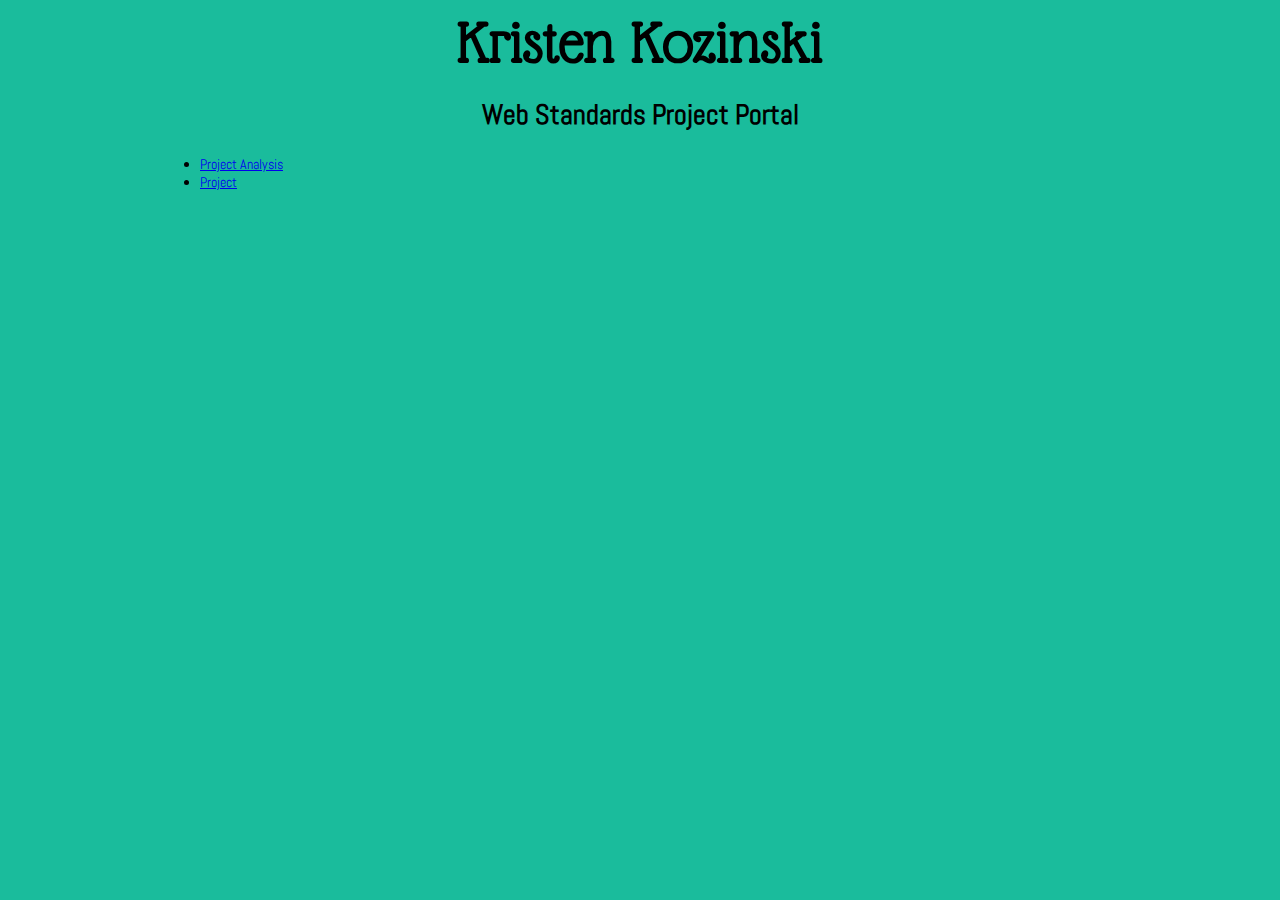
<file: index.html>
<!DOCTYPE html>
<html lang="en">
<head>
<meta charset="utf-8" />
<link rel="stylesheet" type="text/css" href="css/styles.css">
<link href='http://fonts.googleapis.com/css?family=Glass+Antiqua' rel='stylesheet' type='text/css'>
<link href='http://fonts.googleapis.com/css?family=Abel' rel='stylesheet' type='text/css'>

<title>Kristen Kozinski's WSP Portal</title>
</head>

<body>
	<div id="wrapper">
		<div id="header">
			<h1>Kristen Kozinski</h1>
			<h2>Web Standards Project Portal</h2>
		</div>

		<div id="main_content">
			<ul>
				<li><a href="project analysis/index.html">Project Analysis</a></li>
				<li><a href="project/index.html">Project</a></li>
				
			</ul>
		</div>
	</div>
</body>
</html>
</file>
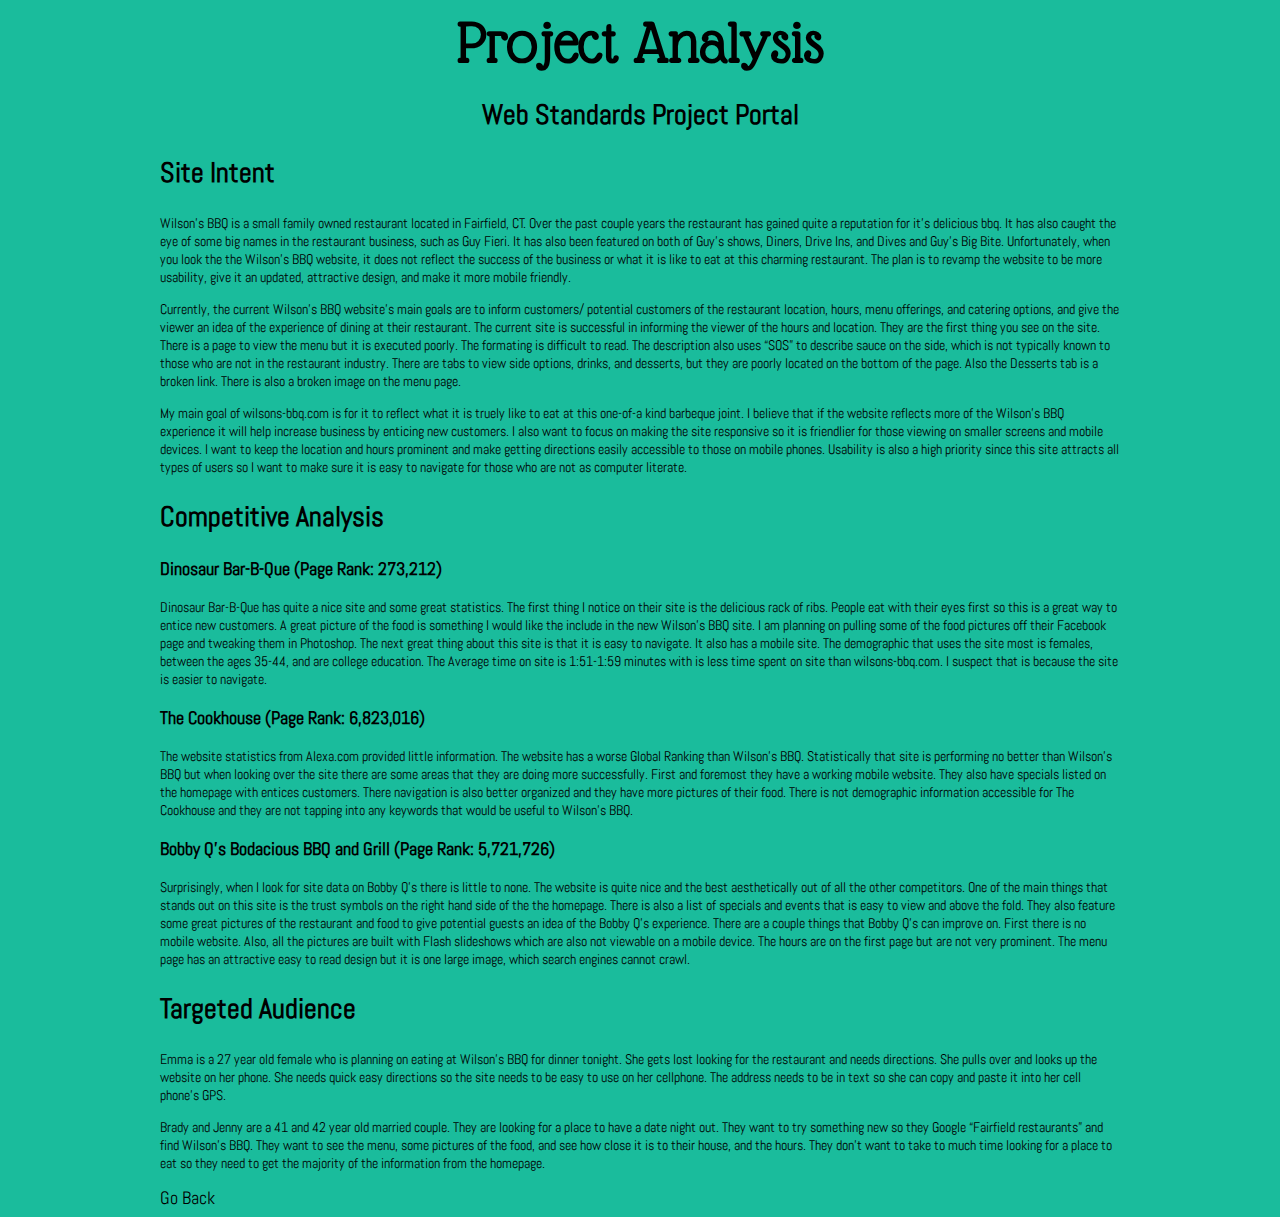
<file: project analysis/index.html>
<!DOCTYPE html>
<html lang="en">
<head>
<meta charset="utf-8" />
<link rel="stylesheet" type="text/css" href="css/styles.css">
<link href='http://fonts.googleapis.com/css?family=Glass+Antiqua' rel='stylesheet' type='text/css'>
<link href='http://fonts.googleapis.com/css?family=Abel' rel='stylesheet' type='text/css'>

<title>Kristen Kozinski's Project Analysis</title>
</head>

<body>
	<div id="wrapper">
		<div id="header">
			<h1>Project Analysis</h1>
			<h2>Web Standards Project Portal</h2>
		</div>

		<div id="main_content">
			<h2>Site Intent</h2>
				<p>Wilson’s BBQ is a small family owned restaurant located in Fairfield, CT. Over the past couple years the restaurant has gained quite a reputation for it’s delicious bbq. It has also caught the eye of some big names in the restaurant business, such as Guy Fieri. It has also been featured on both of Guy’s shows, Diners, Drive Ins, and Dives and Guy’s Big Bite. Unfortunately, when you look the the Wilson’s BBQ website, it does not reflect the success of the business or what it is like to eat at this charming restaurant. The plan is to revamp the website to be more usability,  give it an updated, attractive design, and make it more mobile friendly. </p>
				<p>Currently, the current Wilson’s BBQ website’s main goals are to inform customers/ potential customers of the restaurant location, hours, menu offerings, and catering options, and give the viewer an idea of the experience of dining at their restaurant. The current site is successful in informing the viewer of the hours and location. They are the first thing you see on the site. There is a page to view the menu but it is executed poorly. The formating is difficult to read. The description also uses “SOS” to describe sauce on the side, which is not typically known to those who are not in the restaurant industry.  There are tabs to view side options, drinks, and desserts, but they are poorly located on the bottom of the page. Also the Desserts tab is a broken link.  There is also a broken image on the menu page. </p>
				<p>My main goal of wilsons-bbq.com is for it to reflect what it is truely like to eat at this one-of-a kind barbeque joint. I believe that if the website reflects more of the Wilson’s BBQ experience it will help increase business by enticing new customers. I also want to focus on making the site responsive so it is friendlier for those viewing on smaller screens and mobile devices. I want to keep the location and hours prominent and make getting directions easily accessible to those on mobile phones. Usability is also a high priority since this site attracts all types of users so I want to make sure it is easy to navigate for those who are not as computer literate. </p>

			<h2>Competitive Analysis</h2>
				<h3><a href="http://www.dinosaurbarbque.com/">Dinosaur Bar-B-Que</a> (Page Rank: 273,212)</h3>
				<p>Dinosaur Bar-B-Que has quite a nice site and some great statistics. The first thing I notice on their site is the delicious rack of ribs. People eat with their eyes first so this is a great way to entice new customers. A great picture of the food is something I would like the include in the new Wilson’s BBQ site. I am planning on pulling some of the food pictures off their Facebook page  and tweaking them in Photoshop. The next great thing about this site is that it is easy to navigate. It also has a mobile site. The demographic that uses the site most is females, between the ages 35-44, and are college education. The Average time on site is 1:51-1:59 minutes with is less time spent on site than wilsons-bbq.com. I suspect that is because the site is easier to navigate. </p>
				<h3><a href="http://thecookhouse.com/">The Cookhouse</a> (Page Rank: 6,823,016)</h3>
				<p>The website statistics from Alexa.com provided little information. The website has a worse Global Ranking than Wilson’s BBQ. Statistically that site is performing no better than Wilson’s BBQ but when looking over the site there are some areas that they are doing more successfully. First and foremost they have a working mobile website. They also have specials listed on the homepage with entices customers. There navigation is also better organized and they have more pictures of their food. There is not demographic information accessible for The Cookhouse and they are not tapping into any keywords that would be useful to Wilson’s BBQ. </p>
				<h3><a href="http://bobbyqsrestaurant.com/">Bobby Q’s Bodacious BBQ and Grill</a> (Page Rank: 5,721,726)</h3>
				<p>Surprisingly, when I look for site data on Bobby Q’s there is little to none. The website is quite nice and the best aesthetically out of all the other competitors. One of the main things that stands out on this site is the trust symbols on the right hand side of the the homepage. There is also a list of specials and events that is easy to view and above the fold. They also feature some great pictures of the restaurant and food to give potential guests an idea of the Bobby Q’s experience. There are a couple things that Bobby Q’s can improve on. First there is no mobile website. Also, all the pictures are built with Flash slideshows which are also not viewable on a mobile device. The hours are on the first page but are not very prominent. The menu page has an attractive easy to read design but it is one large image, which search engines cannot crawl. 
				</p>
			<h2>Targeted Audience</h2>
				<p>Emma is a 27 year old female who is planning on eating at Wilson’s BBQ for dinner tonight. She gets lost looking for the restaurant and needs directions. She pulls over and looks up the website on her phone. She needs quick easy directions so the site needs to be easy to use on her cellphone. The address needs to be in text so she can copy and paste it into her cell phone's GPS. </p>
				<p>Brady and Jenny are a 41 and 42 year old married couple. They are looking for a place to have a date night out. They want to try something new so they Google “Fairfield restaurants” and find Wilson’s BBQ. They want to see the menu, some pictures of the food, and see how close it is to their house, and the hours. They don’t want to take to much time looking for a place to eat so they need to get the majority of the information from the homepage. </p>
			<a href="../index.html" id="home">Go Back</a>
		</div>

	</div>
</body>
</html>
</file>
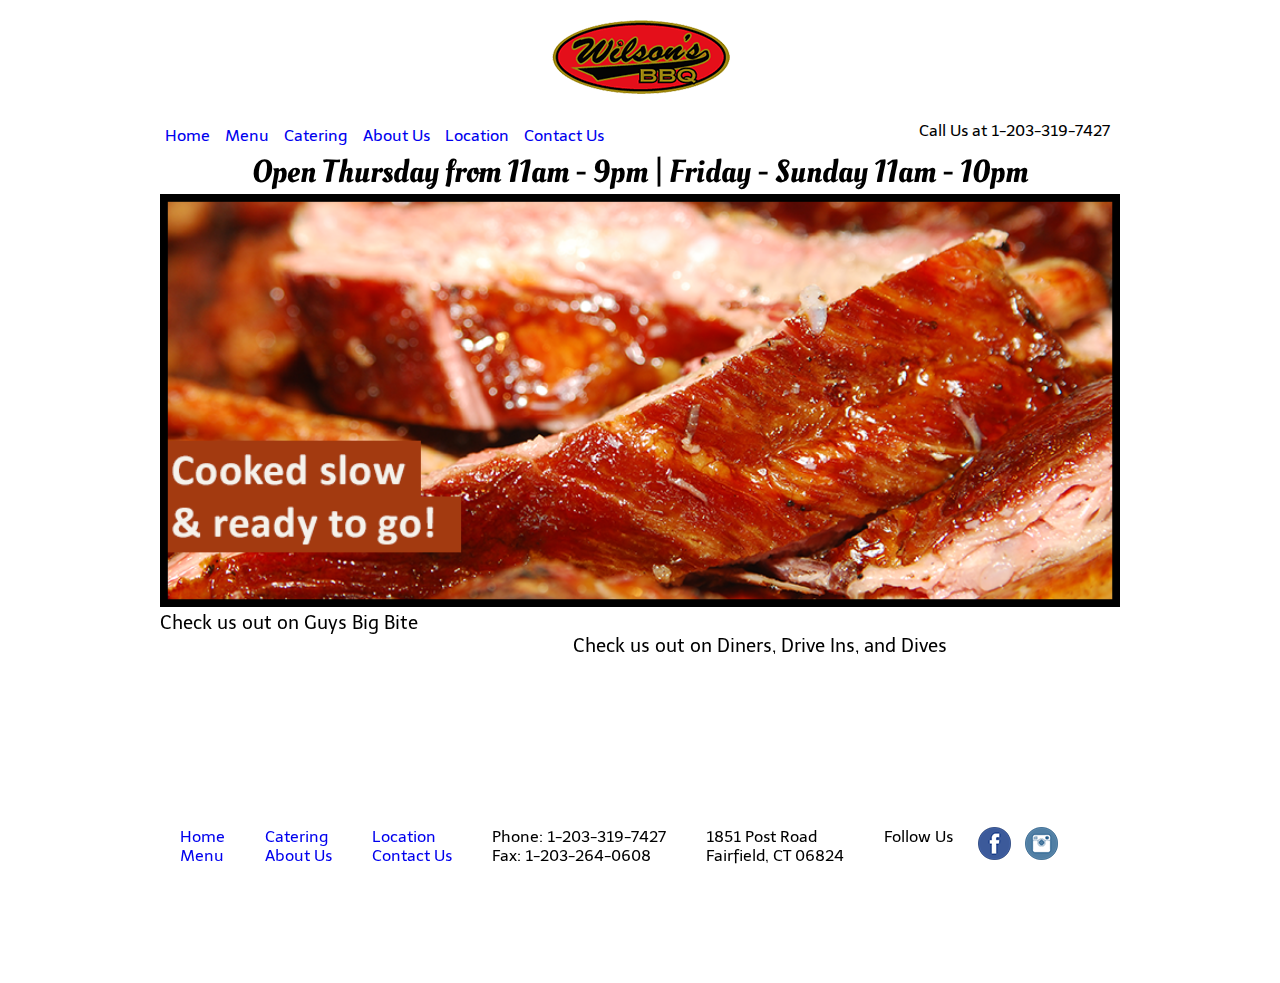
<file: project/index.html>
<!DOCTYPE html>
<html lang="en">
<meta charset="utf-8">
<link rel="stylesheet" type="text/css" href="css/style.css">
<meta name="viewport" content="width=device-width, initial-scale=1">
<link href='http://fonts.googleapis.com/css?family=Telex' rel='stylesheet' type='text/css'>
<link href='http://fonts.googleapis.com/css?family=Oleo+Script' rel='stylesheet' type='text/css'>
<title>Wilson’s BBQ | Real Pit Barbeque | Home</title>

<body>
	<div id="wrapper">
		<header>
		<a href="index.html"><img class="logo" src="images/wilson_bbq_logo.png" alt="Wilson's BBQ logo"/></a>
		<nav>
			<ul>
				<li><a href="index.html">Home</a></li>
				<li><a href="menu.html">Menu</a></li>
				<li><a href="catering.html">Catering</a></li>
				<li><a href="about_us.html">About Us</a></li>
				<li><a href="location.html">Location</a></li>
				<li><a href="contact_us.html">Contact Us</a></li>
				<li class="number">Call Us at 1-203-319-7427</li>
			</ul>
		</nav>
	</header>

		<div id="home_content">
			<h1 class="hours">Open Thursday from 11am - 9pm | Friday - Sunday 11am - 10pm</h1>
			<img id="hero" src="images/wilson_bbq_hero.png">

			<div id="videos">
					<h3>Check us out on Guys Big Bite</h3>
					<div class="embed-container">
						<iframe id="guys" src="http://www.youtube.com/embed/Q4Zh7pEsgtw" frameborder="0" allowfullscreen></iframe>
					</div>				
					<h3>Check us out on Diners, Drive Ins, and Dives</h3>
					<div class="embed-container">
						<iframe id="diners" src="http://www.youtube.com/embed/VmlU6zFqfmo" frameborder="0" allowfullscreen></iframe>
				    </div>
			</div>

			<div id="testimonials">
			</div>
			
		</div>

		<footer>
			<ul>
				<li><a href="index.html">Home</a></li>
				<li><a href="menu.html">Menu</a></li>
			</ul>
			<ul>
				<li><a href="catering.html">Catering</a></li>
				<li><a href="about_us.html">About Us</a></li>
			</ul>
			<ul>	
				<li><a href="location.html">Location</a></li>
				<li><a href="contact_us.html">Contact Us</a></li>
			</ul>

			<p>Phone: 1-203-319-7427<br/>
			Fax: 1-203-264-0608</p>

			<p>1851 Post Road<br/>
			Fairfield, CT 06824</p>
			
			<h4>Follow Us</h4>
			<a href="https://www.facebook.com/WilsonsBBQ?ref=br_tf"><img src="images/facebook.png"/></a>
			<a href="http://instagram.com/wilsonsbbq"><img src="images/instagram.png"/></a>
		</footer>

	</div>
</body>
</html>
</file>
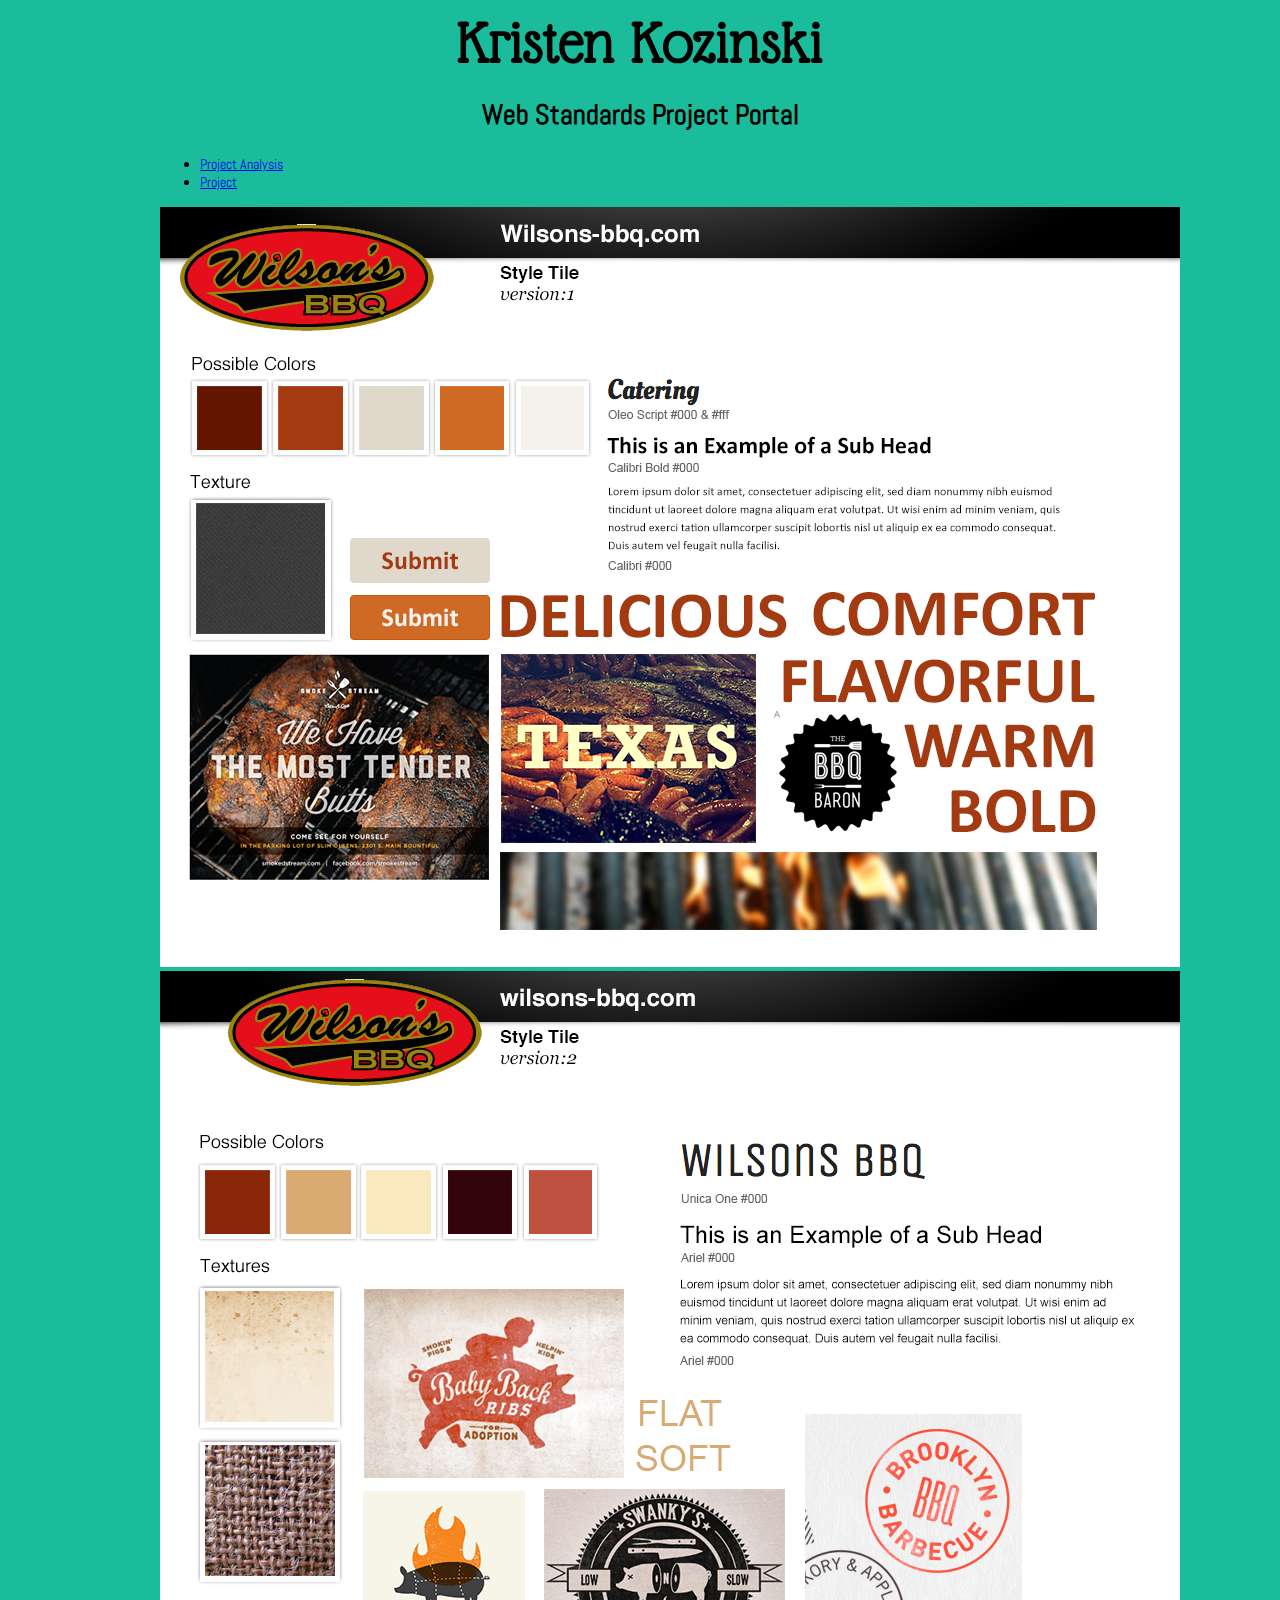
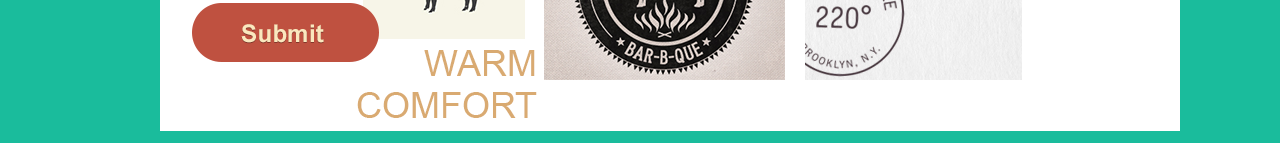
<file: tiles.html>
<!DOCTYPE html>
<html lang="en">
<head>
<meta charset="utf-8" />
<link rel="stylesheet" type="text/css" href="css/styles.css">
<link href='http://fonts.googleapis.com/css?family=Glass+Antiqua' rel='stylesheet' type='text/css'>
<link href='http://fonts.googleapis.com/css?family=Abel' rel='stylesheet' type='text/css'>

<title>Kristen Kozinski's WSP Portal</title>
</head>

<body>
	<div id="wrapper">
		<div id="header">
			<h1>Kristen Kozinski</h1>
			<h2>Web Standards Project Portal</h2>
		</div>

		<div id="main_content">
			<ul>
				<li><a href="project analysis/index.html">Project Analysis</a></li>
				<li><a href="project/index.html">Project</a></li>
			</ul>
			<img src="images/wilsons_bbq_style_tile1.png"/>
			<img src="images/wilsons_bbq_style_tile2.png"/>
		</div>
	</div>
</body>
</html>
</file>
<file: css/styles.css>
body {
	background-color: #1abc9c;
}


#wrapper {
	width: 960px;
	margin: 0 auto;
}

h1 {
	font-family: 'Glass Antiqua', cursive;
	font-weight: normal 400;
	font-size: 62px;
	text-align: center;
	margin: 10px 0 0 0;

}

h2 {
	font-family: 'Abel', sans-serif;
	font-weight: normal 400;
	font-size: 28px;
	text-align: center;	
	padding: 0 auto;
}

p, a {
	font-family: 'Abel', sans-serif;
	font-weight: normal 400;
	font-size: 14px;
}
</file>
<file: project analysis/css/styles.css>
body {
	background-color: #1abc9c;
}


#wrapper {
	width: 960px;
	margin: 0 auto;
}

h1 {
	font-family: 'Glass Antiqua', cursive;
	font-weight: normal 400;
	font-size: 62px;
	text-align: center;
	margin: 10px 0 0 0;

}

h2 {
	font-family: 'Abel', sans-serif;
	font-weight: normal 400;
	font-size: 28px;
	text-align: center;	
	padding: 0 auto;
}
h3 {
	font-family: 'Abel', sans-serif;
	font-weight: normal 400;
	font-size: 18px;
}

p, a {
	font-family: 'Abel', sans-serif;
	font-weight: normal 400;
	font-size: 14px;
}

#main_content a{
	text-decoration: none;
	font-size: 18px;
	color: #000000;
}

#main_content a:hover {
	color: #fff;
}
#main_content h2, h3{
	text-align: left;
}

#home a {
	text-align: center;
	font-size: 28px;
	color: blue;
}
</file>
<file: project/css/style.css>
/**************************General CSS*/

* {
	margin: 0;
	padding: 0;
}

body {
	width: 100%;
	max-width: 960px;
	margin: 0 auto;
}


p, a, h2, h3, h4, h5, li {
	font-family: 'Telex', sans-serif;
	font-weight: 400;
}

h1{
	font-family: 'Oleo Script', cursive;
	font-weight: 400;
}

a:hover {

	color: #444;

}

#wrapper {
	width: 100%; /*960px*/
	margin: 0 auto;
}

.image{
   position: relative; 
   width: 100%
}

.service_hero {
	width: 100%;
	z-index: -1;
}
/*****************************Nav*/
nav {
	width: 100%;
	margin: 5px 0 0 5px;
	padding: 20px 0;
}

nav li {
	float: left;
	list-style-type: none;
	padding: 5px 15px 5px 0;
	display: inline-block;

}

nav a {
	text-decoration: none;
}

header {
	width: 100%;
	height: 76px;
	top: 0;
	left: 0;
}


.number {
	padding: 0 0 0 300px;
}

.logo {
	margin: 20px 0 0 40.8333%;
	display: block;
}


/****************** Home page content */

.hours {
	clear: both;
	text-align: center;	
}  
#hero {
	width: 100%;
}
#video h3 {
	clear: both;
}

#video, iframe {
	float: left;
	width: 43%;
	height: 70%;
}

/****************** Menu page content */

#sub_nav li {
	margin: 5px 0 0 5px;
	padding: 20px 0;
	list-style-type: none;
	padding: 5px 15px 5px 0;
}

#sub_nav a {
		text-decoration: none;
}

}

/****************** Catering page content */

/****************** About Us page content */

/****************** Location page content */
#location_content {
	clear: both;
}

#map {
	clear: both;
	float: left;
}


/****************** Contact Us page content */

/************************************Footer */
footer {
	clear: both;
	width: 100%;
	height: 176px;
}

footer ul, footer p, footer h4 {
	float: left;
	list-style-type: none;
	padding: 20px 20px 20px 20px;
}

footer img {
	padding: 20px 5px;
}

footer a {
	text-decoration: none;
}

/**************************** Media Queries */
@media (max-width: 768px)
.logo {
	margin: 0 auto;
	position: absolute;
}


@media (max-width: 480px)

#diners iframe {
	display: none;
}

@media (max-width: 320px)

#diners iframe {
	display: none;
}
</file>
